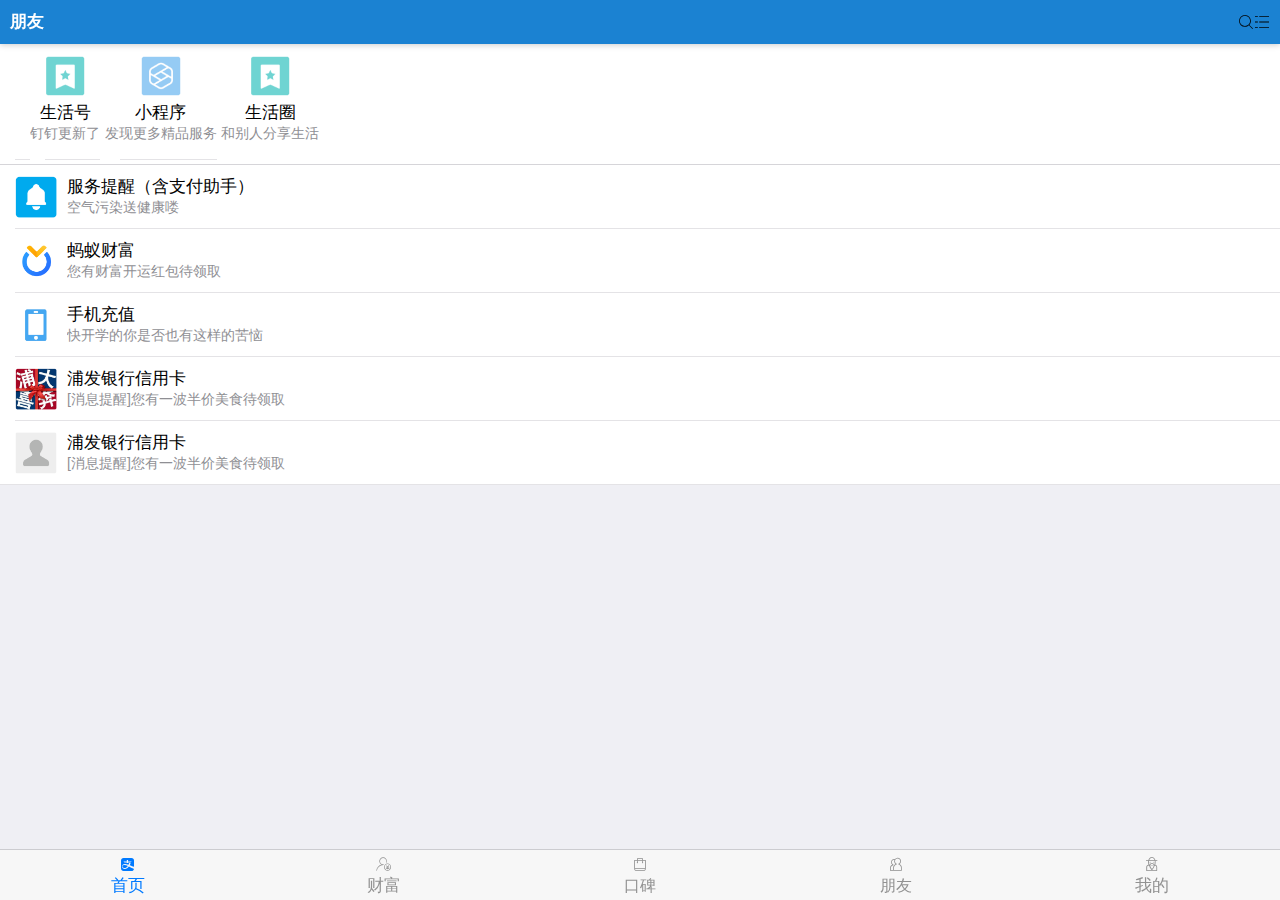
<file: MUI1/index.html>
<!DOCTYPE html>
<html>
<head>
    <meta charset="utf-8">
    <meta name="viewport" content="width=device-width,initial-scale=1,minimum-scale=1,maximum-scale=1,user-scalable=no" />
    <title></title>
    <script src="js/mui.min.js"></script>
    <link href="css/mui.min.css" rel="stylesheet"/>
    <link rel="stylesheet" href="font_zu6850yvzqj/iconfont.css">
    <script type="text/javascript" charset="utf-8">
      	mui.init();
    </script>
</head>
<body>
	<header class="mui-bar mui-bar-nav" style="background-color: #1B82D2;">
	    <h1 class="mui-title"></h1>
	    <span style="display: inline-block;float: left;line-height: 44px;font-weight: 700;color: white;">朋友</span>
	    <span class="iconfont icon-liebiao" style="display: inline-block;line-height: 44px;float: right;"></span>
	    <span class="iconfont icon-sousuo" style="display: inline-block;line-height: 44px;float: right;"></span>
	</header>
	
	<div class="mui-content">
	  
	</div>
	<ul class="mui-table-view">
	    <li class="mui-table-view-cell mui-media" style="display: inline-block;">
	   <li class="mui-table-view-cell mui-media" style="display: inline-block;padding-left: 0;padding-right: 0px;text-align: center;>
	        <a href="javascript:;">
	            <img  src="images/friends_icon1.png" style="height: 42px;width: 42px;">
	            <br>
	            <div class="mui-media-body" style="display: inline-block;">
	                生活号
	                <p class="mui-ellipsis">钉钉更新了</p>
	            </div>
	        </a>
	    </li>
	    <li class="mui-table-view-cell mui-media" style="display: inline-block;padding-left: 0;padding-right: 0px;text-align: center;>
	        <a href="javascript:;">
	            <img  src="images/friends_icon2.png" style="height: 42px;width: 42px;">
	            <br>
	            <div class="mui-media-body" style="display: inline-block;">
	                小程序
	                <p class="mui-ellipsis">发现更多精品服务</p>
	            </div>
	        </a>
	    </li>
	    <li class="mui-table-view-cell mui-media" style="display: inline-block;padding-left: 0;padding-right: 0px;text-align: center;>
	        <a href="javascript:;">
	            <img  src="images/friends_icon1.png" style="height: 42px;width: 42px;">
	            <br>
	            <div class="mui-media-body" style="display: inline-block;">
	                生活圈
	                <p class="mui-ellipsis">和别人分享生活</p>
	            </div>
	        </a>
	    </li>
	</ul>
	<ul class="mui-table-view">
	    <li class="mui-table-view-cell mui-media">
	        <a href="javascript:;">
	            <img class="mui-media-object mui-pull-left" src="images/friends_icon4.png">
	            <div class="mui-media-body">
	                服务提醒（含支付助手）
	                <p class="mui-ellipsis">空气污染送健康喽</p>
	            </div>
	        </a>
	    </li>
	    <li class="mui-table-view-cell mui-media">
	        <a href="javascript:;">
	            <img class="mui-media-object mui-pull-left" src="images/friends_icon5.png">
	            <div class="mui-media-body">
	               蚂蚁财富
	                <p class="mui-ellipsis">您有财富开运红包待领取</p>
	            </div>
	        </a>
	    </li>
	    <li class="mui-table-view-cell mui-media">
	        <a href="javascript:;">
	            <img class="mui-media-object mui-pull-left" src="images/friends_icon6.png">
	            <div class="mui-media-body">
	                手机充值
	                <p class="mui-ellipsis">快开学的你是否也有这样的苦恼</p>
	            </div>
	        </a>
	    </li>
	    <li class="mui-table-view-cell mui-media">
	        <a href="javascript:;">
	            <img class="mui-media-object mui-pull-left" src="images/friends_icon7.png">
	            <div class="mui-media-body">
	                浦发银行信用卡
	                <p class="mui-ellipsis">[消息提醒]您有一波半价美食待领取</p>
	            </div>
	        </a>
	    </li>
	    <li class="mui-table-view-cell mui-media">
	        <a href="javascript:;">
	            <img class="mui-media-object mui-pull-left" src="images/friends_icon8.png">
	            <div class="mui-media-body">
	                浦发银行信用卡
	                <p class="mui-ellipsis">[消息提醒]您有一波半价美食待领取</p>
	            </div>
	        </a>
	    </li>
	</ul>
	<nav class="mui-bar mui-bar-tab">
	    <a class="mui-tab-item mui-active">
	        <span class="iconfont icon-rectangle390"></span><br>
	        <span class="mui-tab-label" ">首页</span>
	    </a>
	    <a class="mui-tab-item">
	        <span class="iconfont icon-caifua"></span><br>
	        <span class="mui-tab-label" >财富</span>
	    </a>
	    <a class="mui-tab-item">
	        <span class="iconfont icon-gouwu" </span><br>
	        <span class="mui-tab-label">口碑</span>
	    </a>
	    <a class="mui-tab-item">
	        <span class="iconfont icon-shejiao" </span><br>
	        <span class="mui-tab-label">朋友</span>
	    </a>
	    <a class="mui-tab-item">
	        <span class="iconfont icon-changbei"></span><br>
	        <span class="mui-tab-label">我的</span>
	    </a>
	</nav>
	
	
</body>
<script>
	mui("body").on(#btn)
</script>
</html>
</file>
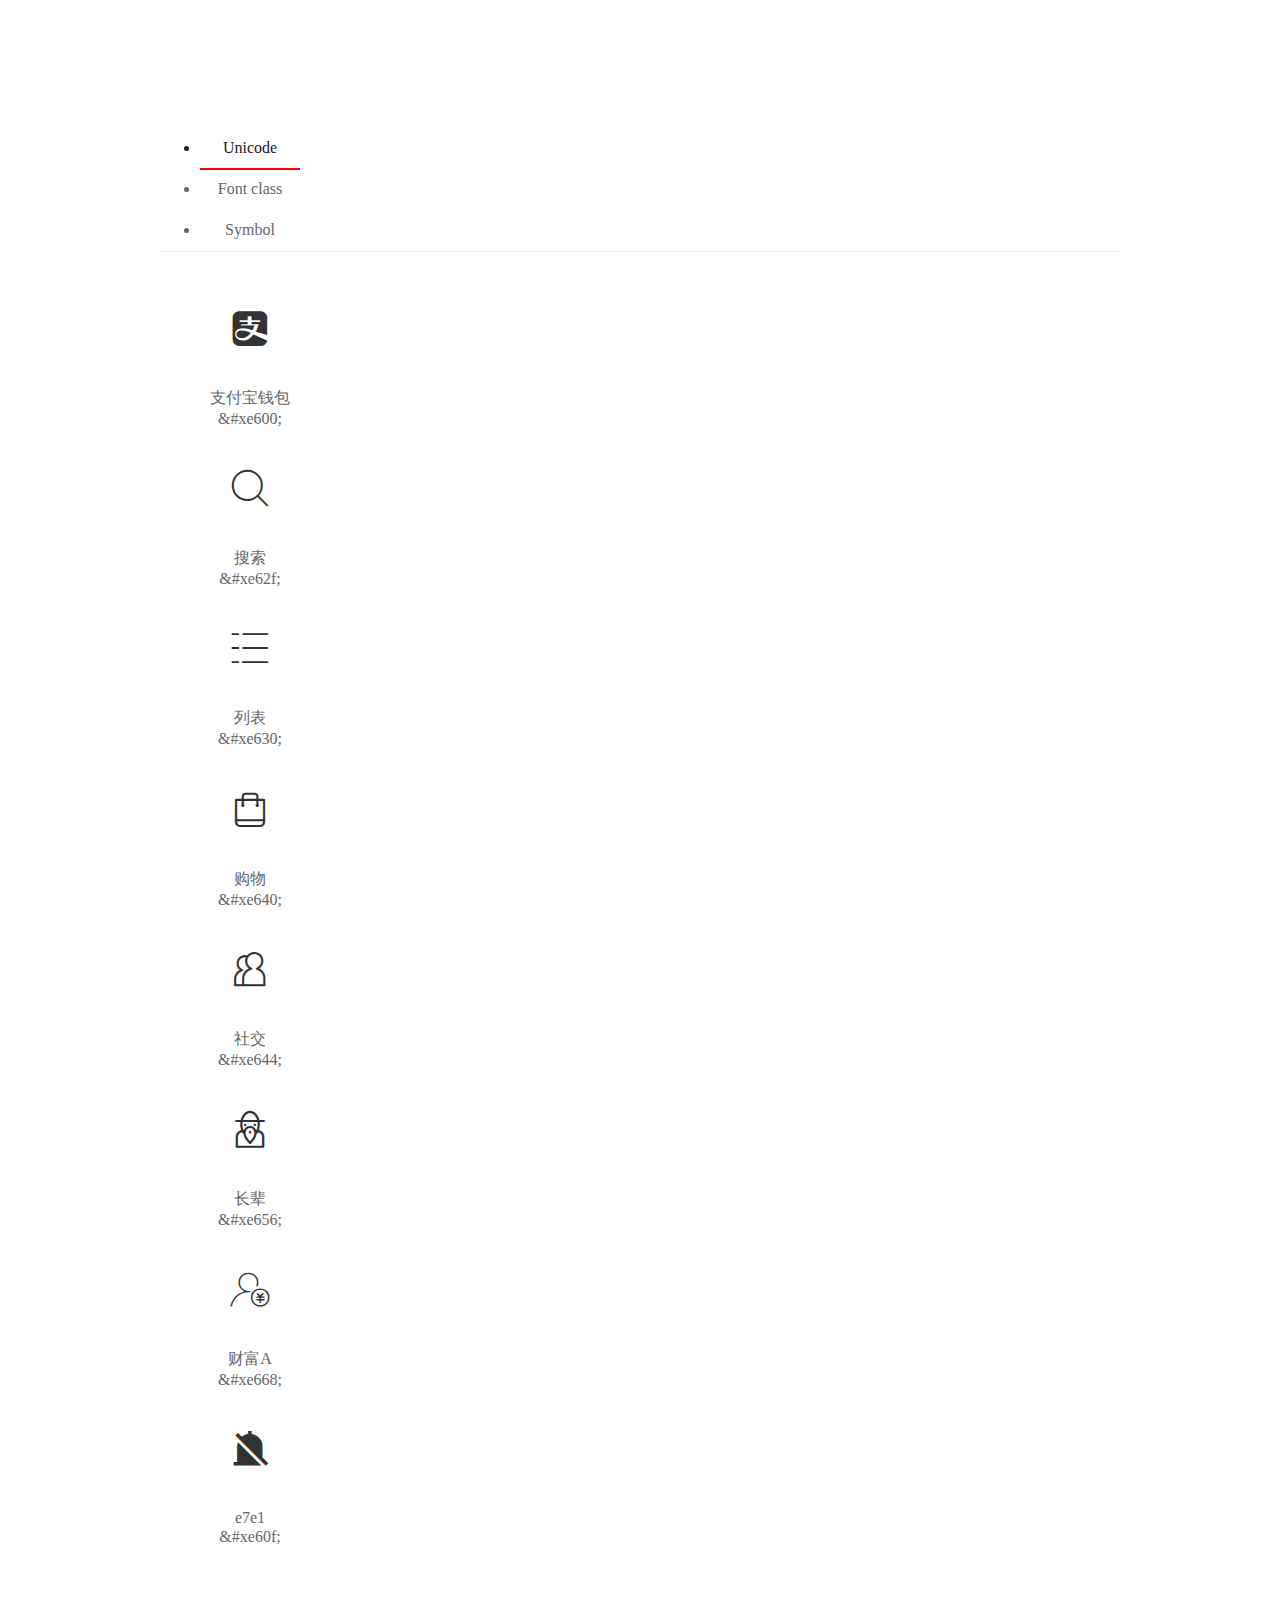
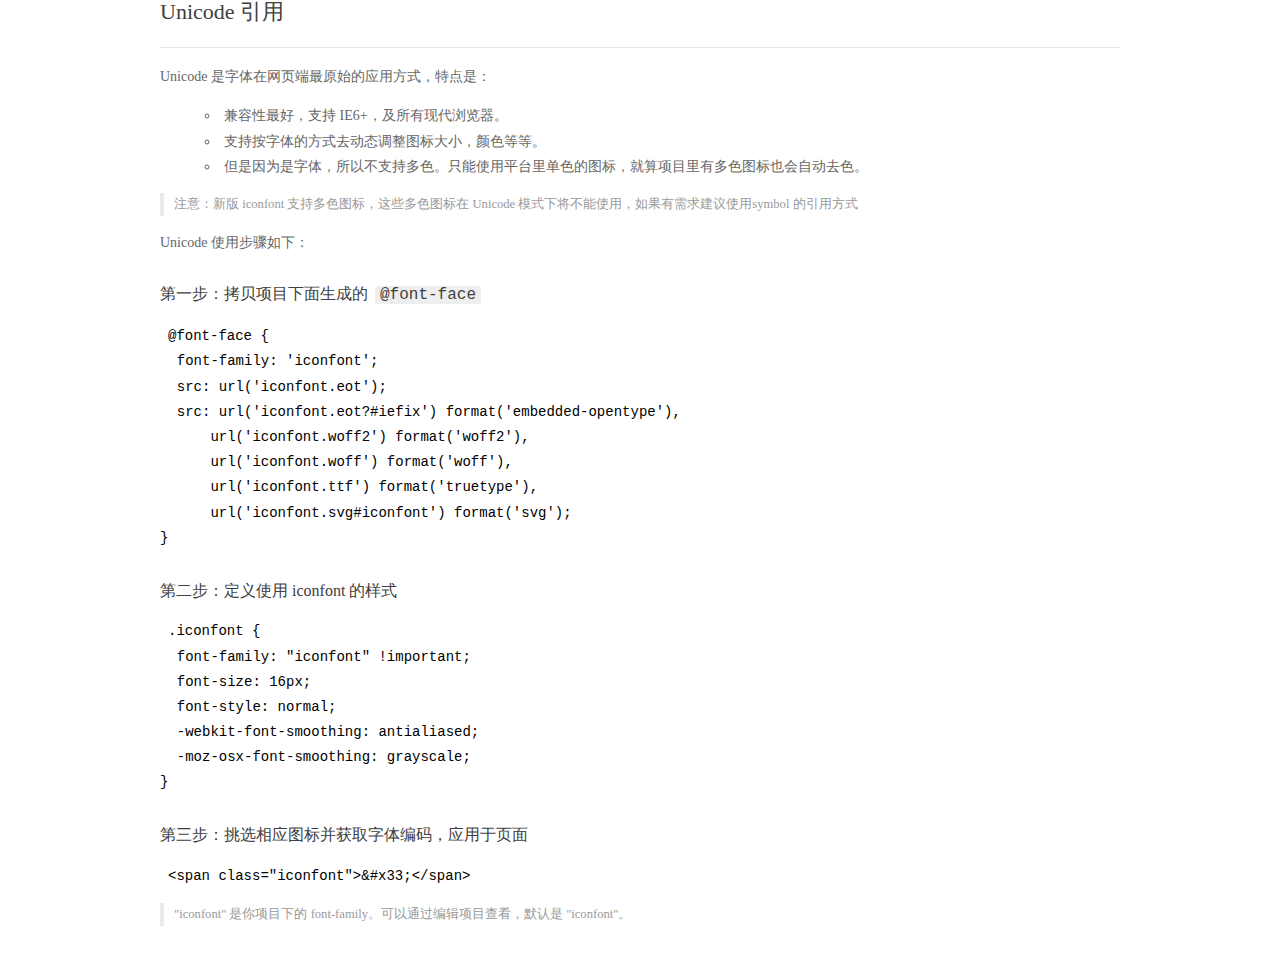
<file: MUI1/font_zu6850yvzqj/demo_index.html>
<!DOCTYPE html>
<html>
<head>
  <meta charset="utf-8"/>
  <title>IconFont Demo</title>
  <link rel="shortcut icon" href="https://gtms04.alicdn.com/tps/i4/TB1_oz6GVXXXXaFXpXXJDFnIXXX-64-64.ico" type="image/x-icon"/>
  <link rel="stylesheet" href="https://g.alicdn.com/thx/cube/1.3.2/cube.min.css">
  <link rel="stylesheet" href="demo.css">
  <link rel="stylesheet" href="iconfont.css">
  <script src="iconfont.js"></script>
  <!-- jQuery -->
  <script src="https://a1.alicdn.com/oss/uploads/2018/12/26/7bfddb60-08e8-11e9-9b04-53e73bb6408b.js"></script>
  <!-- 代码高亮 -->
  <script src="https://a1.alicdn.com/oss/uploads/2018/12/26/a3f714d0-08e6-11e9-8a15-ebf944d7534c.js"></script>
</head>
<body>
  <div class="main">
    <h1 class="logo"><a href="https://www.iconfont.cn/" title="iconfont 首页" target="_blank">&#xe86b;</a></h1>
    <div class="nav-tabs">
      <ul id="tabs" class="dib-box">
        <li class="dib active"><span>Unicode</span></li>
        <li class="dib"><span>Font class</span></li>
        <li class="dib"><span>Symbol</span></li>
      </ul>
      
    </div>
    <div class="tab-container">
      <div class="content unicode" style="display: block;">
          <ul class="icon_lists dib-box">
          
            <li class="dib">
              <span class="icon iconfont">&#xe600;</span>
                <div class="name">支付宝钱包</div>
                <div class="code-name">&amp;#xe600;</div>
              </li>
          
            <li class="dib">
              <span class="icon iconfont">&#xe62f;</span>
                <div class="name">搜索</div>
                <div class="code-name">&amp;#xe62f;</div>
              </li>
          
            <li class="dib">
              <span class="icon iconfont">&#xe630;</span>
                <div class="name">列表</div>
                <div class="code-name">&amp;#xe630;</div>
              </li>
          
            <li class="dib">
              <span class="icon iconfont">&#xe640;</span>
                <div class="name">购物</div>
                <div class="code-name">&amp;#xe640;</div>
              </li>
          
            <li class="dib">
              <span class="icon iconfont">&#xe644;</span>
                <div class="name">社交</div>
                <div class="code-name">&amp;#xe644;</div>
              </li>
          
            <li class="dib">
              <span class="icon iconfont">&#xe656;</span>
                <div class="name">长辈</div>
                <div class="code-name">&amp;#xe656;</div>
              </li>
          
            <li class="dib">
              <span class="icon iconfont">&#xe668;</span>
                <div class="name">财富A</div>
                <div class="code-name">&amp;#xe668;</div>
              </li>
          
            <li class="dib">
              <span class="icon iconfont">&#xe60f;</span>
                <div class="name">e7e1</div>
                <div class="code-name">&amp;#xe60f;</div>
              </li>
          
          </ul>
          <div class="article markdown">
          <h2 id="unicode-">Unicode 引用</h2>
          <hr>

          <p>Unicode 是字体在网页端最原始的应用方式，特点是：</p>
          <ul>
            <li>兼容性最好，支持 IE6+，及所有现代浏览器。</li>
            <li>支持按字体的方式去动态调整图标大小，颜色等等。</li>
            <li>但是因为是字体，所以不支持多色。只能使用平台里单色的图标，就算项目里有多色图标也会自动去色。</li>
          </ul>
          <blockquote>
            <p>注意：新版 iconfont 支持多色图标，这些多色图标在 Unicode 模式下将不能使用，如果有需求建议使用symbol 的引用方式</p>
          </blockquote>
          <p>Unicode 使用步骤如下：</p>
          <h3 id="-font-face">第一步：拷贝项目下面生成的 <code>@font-face</code></h3>
<pre><code class="language-css"
>@font-face {
  font-family: 'iconfont';
  src: url('iconfont.eot');
  src: url('iconfont.eot?#iefix') format('embedded-opentype'),
      url('iconfont.woff2') format('woff2'),
      url('iconfont.woff') format('woff'),
      url('iconfont.ttf') format('truetype'),
      url('iconfont.svg#iconfont') format('svg');
}
</code></pre>
          <h3 id="-iconfont-">第二步：定义使用 iconfont 的样式</h3>
<pre><code class="language-css"
>.iconfont {
  font-family: "iconfont" !important;
  font-size: 16px;
  font-style: normal;
  -webkit-font-smoothing: antialiased;
  -moz-osx-font-smoothing: grayscale;
}
</code></pre>
          <h3 id="-">第三步：挑选相应图标并获取字体编码，应用于页面</h3>
<pre>
<code class="language-html"
>&lt;span class="iconfont"&gt;&amp;#x33;&lt;/span&gt;
</code></pre>
          <blockquote>
            <p>"iconfont" 是你项目下的 font-family。可以通过编辑项目查看，默认是 "iconfont"。</p>
          </blockquote>
          </div>
      </div>
      <div class="content font-class">
        <ul class="icon_lists dib-box">
          
          <li class="dib">
            <span class="icon iconfont icon-rectangle390"></span>
            <div class="name">
              支付宝钱包
            </div>
            <div class="code-name">.icon-rectangle390
            </div>
          </li>
          
          <li class="dib">
            <span class="icon iconfont icon-sousuo"></span>
            <div class="name">
              搜索
            </div>
            <div class="code-name">.icon-sousuo
            </div>
          </li>
          
          <li class="dib">
            <span class="icon iconfont icon-liebiao"></span>
            <div class="name">
              列表
            </div>
            <div class="code-name">.icon-liebiao
            </div>
          </li>
          
          <li class="dib">
            <span class="icon iconfont icon-gouwu"></span>
            <div class="name">
              购物
            </div>
            <div class="code-name">.icon-gouwu
            </div>
          </li>
          
          <li class="dib">
            <span class="icon iconfont icon-shejiao"></span>
            <div class="name">
              社交
            </div>
            <div class="code-name">.icon-shejiao
            </div>
          </li>
          
          <li class="dib">
            <span class="icon iconfont icon-changbei"></span>
            <div class="name">
              长辈
            </div>
            <div class="code-name">.icon-changbei
            </div>
          </li>
          
          <li class="dib">
            <span class="icon iconfont icon-caifua"></span>
            <div class="name">
              财富A
            </div>
            <div class="code-name">.icon-caifua
            </div>
          </li>
          
          <li class="dib">
            <span class="icon iconfont icon-ee"></span>
            <div class="name">
              e7e1
            </div>
            <div class="code-name">.icon-ee
            </div>
          </li>
          
        </ul>
        <div class="article markdown">
        <h2 id="font-class-">font-class 引用</h2>
        <hr>

        <p>font-class 是 Unicode 使用方式的一种变种，主要是解决 Unicode 书写不直观，语意不明确的问题。</p>
        <p>与 Unicode 使用方式相比，具有如下特点：</p>
        <ul>
          <li>兼容性良好，支持 IE8+，及所有现代浏览器。</li>
          <li>相比于 Unicode 语意明确，书写更直观。可以很容易分辨这个 icon 是什么。</li>
          <li>因为使用 class 来定义图标，所以当要替换图标时，只需要修改 class 里面的 Unicode 引用。</li>
          <li>不过因为本质上还是使用的字体，所以多色图标还是不支持的。</li>
        </ul>
        <p>使用步骤如下：</p>
        <h3 id="-fontclass-">第一步：引入项目下面生成的 fontclass 代码：</h3>
<pre><code class="language-html">&lt;link rel="stylesheet" href="./iconfont.css"&gt;
</code></pre>
        <h3 id="-">第二步：挑选相应图标并获取类名，应用于页面：</h3>
<pre><code class="language-html">&lt;span class="iconfont icon-xxx"&gt;&lt;/span&gt;
</code></pre>
        <blockquote>
          <p>"
            iconfont" 是你项目下的 font-family。可以通过编辑项目查看，默认是 "iconfont"。</p>
        </blockquote>
      </div>
      </div>
      <div class="content symbol">
          <ul class="icon_lists dib-box">
          
            <li class="dib">
                <svg class="icon svg-icon" aria-hidden="true">
                  <use xlink:href="#icon-rectangle390"></use>
                </svg>
                <div class="name">支付宝钱包</div>
                <div class="code-name">#icon-rectangle390</div>
            </li>
          
            <li class="dib">
                <svg class="icon svg-icon" aria-hidden="true">
                  <use xlink:href="#icon-sousuo"></use>
                </svg>
                <div class="name">搜索</div>
                <div class="code-name">#icon-sousuo</div>
            </li>
          
            <li class="dib">
                <svg class="icon svg-icon" aria-hidden="true">
                  <use xlink:href="#icon-liebiao"></use>
                </svg>
                <div class="name">列表</div>
                <div class="code-name">#icon-liebiao</div>
            </li>
          
            <li class="dib">
                <svg class="icon svg-icon" aria-hidden="true">
                  <use xlink:href="#icon-gouwu"></use>
                </svg>
                <div class="name">购物</div>
                <div class="code-name">#icon-gouwu</div>
            </li>
          
            <li class="dib">
                <svg class="icon svg-icon" aria-hidden="true">
                  <use xlink:href="#icon-shejiao"></use>
                </svg>
                <div class="name">社交</div>
                <div class="code-name">#icon-shejiao</div>
            </li>
          
            <li class="dib">
                <svg class="icon svg-icon" aria-hidden="true">
                  <use xlink:href="#icon-changbei"></use>
                </svg>
                <div class="name">长辈</div>
                <div class="code-name">#icon-changbei</div>
            </li>
          
            <li class="dib">
                <svg class="icon svg-icon" aria-hidden="true">
                  <use xlink:href="#icon-caifua"></use>
                </svg>
                <div class="name">财富A</div>
                <div class="code-name">#icon-caifua</div>
            </li>
          
            <li class="dib">
                <svg class="icon svg-icon" aria-hidden="true">
                  <use xlink:href="#icon-ee"></use>
                </svg>
                <div class="name">e7e1</div>
                <div class="code-name">#icon-ee</div>
            </li>
          
          </ul>
          <div class="article markdown">
          <h2 id="symbol-">Symbol 引用</h2>
          <hr>

          <p>这是一种全新的使用方式，应该说这才是未来的主流，也是平台目前推荐的用法。相关介绍可以参考这篇<a href="">文章</a>
            这种用法其实是做了一个 SVG 的集合，与另外两种相比具有如下特点：</p>
          <ul>
            <li>支持多色图标了，不再受单色限制。</li>
            <li>通过一些技巧，支持像字体那样，通过 <code>font-size</code>, <code>color</code> 来调整样式。</li>
            <li>兼容性较差，支持 IE9+，及现代浏览器。</li>
            <li>浏览器渲染 SVG 的性能一般，还不如 png。</li>
          </ul>
          <p>使用步骤如下：</p>
          <h3 id="-symbol-">第一步：引入项目下面生成的 symbol 代码：</h3>
<pre><code class="language-html">&lt;script src="./iconfont.js"&gt;&lt;/script&gt;
</code></pre>
          <h3 id="-css-">第二步：加入通用 CSS 代码（引入一次就行）：</h3>
<pre><code class="language-html">&lt;style&gt;
.icon {
  width: 1em;
  height: 1em;
  vertical-align: -0.15em;
  fill: currentColor;
  overflow: hidden;
}
&lt;/style&gt;
</code></pre>
          <h3 id="-">第三步：挑选相应图标并获取类名，应用于页面：</h3>
<pre><code class="language-html">&lt;svg class="icon" aria-hidden="true"&gt;
  &lt;use xlink:href="#icon-xxx"&gt;&lt;/use&gt;
&lt;/svg&gt;
</code></pre>
          </div>
      </div>

    </div>
  </div>
  <script>
  $(document).ready(function () {
      $('.tab-container .content:first').show()

      $('#tabs li').click(function (e) {
        var tabContent = $('.tab-container .content')
        var index = $(this).index()

        if ($(this).hasClass('active')) {
          return
        } else {
          $('#tabs li').removeClass('active')
          $(this).addClass('active')

          tabContent.hide().eq(index).fadeIn()
        }
      })
    })
  </script>
</body>
</html>
</file>
<file: MUI1/font_zu6850yvzqj/iconfont.css>
@font-face {font-family: "iconfont";
  src: url('iconfont.eot?t=1584318878221'); /* IE9 */
  src: url('iconfont.eot?t=1584318878221#iefix') format('embedded-opentype'), /* IE6-IE8 */
  url('[data-uri]') format('woff2'),
  url('iconfont.woff?t=1584318878221') format('woff'),
  url('iconfont.ttf?t=1584318878221') format('truetype'), /* chrome, firefox, opera, Safari, Android, iOS 4.2+ */
  url('iconfont.svg?t=1584318878221#iconfont') format('svg'); /* iOS 4.1- */
}

.iconfont {
  font-family: "iconfont" !important;
  font-size: 16px;
  font-style: normal;
  -webkit-font-smoothing: antialiased;
  -moz-osx-font-smoothing: grayscale;
}

.icon-rectangle390:before {
  content: "\e600";
}

.icon-sousuo:before {
  content: "\e62f";
}

.icon-liebiao:before {
  content: "\e630";
}

.icon-gouwu:before {
  content: "\e640";
}

.icon-shejiao:before {
  content: "\e644";
}

.icon-changbei:before {
  content: "\e656";
}

.icon-caifua:before {
  content: "\e668";
}

.icon-ee:before {
  content: "\e60f";
}
</file>
<file: MUI1/font_zu6850yvzqj/demo.css>
/* Logo 字体 */
@font-face {
  font-family: "iconfont logo";
  src: url('https://at.alicdn.com/t/font_985780_km7mi63cihi.eot?t=1545807318834');
  src: url('https://at.alicdn.com/t/font_985780_km7mi63cihi.eot?t=1545807318834#iefix') format('embedded-opentype'),
    url('https://at.alicdn.com/t/font_985780_km7mi63cihi.woff?t=1545807318834') format('woff'),
    url('https://at.alicdn.com/t/font_985780_km7mi63cihi.ttf?t=1545807318834') format('truetype'),
    url('https://at.alicdn.com/t/font_985780_km7mi63cihi.svg?t=1545807318834#iconfont') format('svg');
}

.logo {
  font-family: "iconfont logo";
  font-size: 160px;
  font-style: normal;
  -webkit-font-smoothing: antialiased;
  -moz-osx-font-smoothing: grayscale;
}

/* tabs */
.nav-tabs {
  position: relative;
}

.nav-tabs .nav-more {
  position: absolute;
  right: 0;
  bottom: 0;
  height: 42px;
  line-height: 42px;
  color: #666;
}

#tabs {
  border-bottom: 1px solid #eee;
}

#tabs li {
  cursor: pointer;
  width: 100px;
  height: 40px;
  line-height: 40px;
  text-align: center;
  font-size: 16px;
  border-bottom: 2px solid transparent;
  position: relative;
  z-index: 1;
  margin-bottom: -1px;
  color: #666;
}


#tabs .active {
  border-bottom-color: #f00;
  color: #222;
}

.tab-container .content {
  display: none;
}

/* 页面布局 */
.main {
  padding: 30px 100px;
  width: 960px;
  margin: 0 auto;
}

.main .logo {
  color: #333;
  text-align: left;
  margin-bottom: 30px;
  line-height: 1;
  height: 110px;
  margin-top: -50px;
  overflow: hidden;
  *zoom: 1;
}

.main .logo a {
  font-size: 160px;
  color: #333;
}

.helps {
  margin-top: 40px;
}

.helps pre {
  padding: 20px;
  margin: 10px 0;
  border: solid 1px #e7e1cd;
  background-color: #fffdef;
  overflow: auto;
}

.icon_lists {
  width: 100% !important;
  overflow: hidden;
  *zoom: 1;
}

.icon_lists li {
  width: 100px;
  margin-bottom: 10px;
  margin-right: 20px;
  text-align: center;
  list-style: none !important;
  cursor: default;
}

.icon_lists li .code-name {
  line-height: 1.2;
}

.icon_lists .icon {
  display: block;
  height: 100px;
  line-height: 100px;
  font-size: 42px;
  margin: 10px auto;
  color: #333;
  -webkit-transition: font-size 0.25s linear, width 0.25s linear;
  -moz-transition: font-size 0.25s linear, width 0.25s linear;
  transition: font-size 0.25s linear, width 0.25s linear;
}

.icon_lists .icon:hover {
  font-size: 100px;
}

.icon_lists .svg-icon {
  /* 通过设置 font-size 来改变图标大小 */
  width: 1em;
  /* 图标和文字相邻时，垂直对齐 */
  vertical-align: -0.15em;
  /* 通过设置 color 来改变 SVG 的颜色/fill */
  fill: currentColor;
  /* path 和 stroke 溢出 viewBox 部分在 IE 下会显示
      normalize.css 中也包含这行 */
  overflow: hidden;
}

.icon_lists li .name,
.icon_lists li .code-name {
  color: #666;
}

/* markdown 样式 */
.markdown {
  color: #666;
  font-size: 14px;
  line-height: 1.8;
}

.highlight {
  line-height: 1.5;
}

.markdown img {
  vertical-align: middle;
  max-width: 100%;
}

.markdown h1 {
  color: #404040;
  font-weight: 500;
  line-height: 40px;
  margin-bottom: 24px;
}

.markdown h2,
.markdown h3,
.markdown h4,
.markdown h5,
.markdown h6 {
  color: #404040;
  margin: 1.6em 0 0.6em 0;
  font-weight: 500;
  clear: both;
}

.markdown h1 {
  font-size: 28px;
}

.markdown h2 {
  font-size: 22px;
}

.markdown h3 {
  font-size: 16px;
}

.markdown h4 {
  font-size: 14px;
}

.markdown h5 {
  font-size: 12px;
}

.markdown h6 {
  font-size: 12px;
}

.markdown hr {
  height: 1px;
  border: 0;
  background: #e9e9e9;
  margin: 16px 0;
  clear: both;
}

.markdown p {
  margin: 1em 0;
}

.markdown>p,
.markdown>blockquote,
.markdown>.highlight,
.markdown>ol,
.markdown>ul {
  width: 80%;
}

.markdown ul>li {
  list-style: circle;
}

.markdown>ul li,
.markdown blockquote ul>li {
  margin-left: 20px;
  padding-left: 4px;
}

.markdown>ul li p,
.markdown>ol li p {
  margin: 0.6em 0;
}

.markdown ol>li {
  list-style: decimal;
}

.markdown>ol li,
.markdown blockquote ol>li {
  margin-left: 20px;
  padding-left: 4px;
}

.markdown code {
  margin: 0 3px;
  padding: 0 5px;
  background: #eee;
  border-radius: 3px;
}

.markdown strong,
.markdown b {
  font-weight: 600;
}

.markdown>table {
  border-collapse: collapse;
  border-spacing: 0px;
  empty-cells: show;
  border: 1px solid #e9e9e9;
  width: 95%;
  margin-bottom: 24px;
}

.markdown>table th {
  white-space: nowrap;
  color: #333;
  font-weight: 600;
}

.markdown>table th,
.markdown>table td {
  border: 1px solid #e9e9e9;
  padding: 8px 16px;
  text-align: left;
}

.markdown>table th {
  background: #F7F7F7;
}

.markdown blockquote {
  font-size: 90%;
  color: #999;
  border-left: 4px solid #e9e9e9;
  padding-left: 0.8em;
  margin: 1em 0;
}

.markdown blockquote p {
  margin: 0;
}

.markdown .anchor {
  opacity: 0;
  transition: opacity 0.3s ease;
  margin-left: 8px;
}

.markdown .waiting {
  color: #ccc;
}

.markdown h1:hover .anchor,
.markdown h2:hover .anchor,
.markdown h3:hover .anchor,
.markdown h4:hover .anchor,
.markdown h5:hover .anchor,
.markdown h6:hover .anchor {
  opacity: 1;
  display: inline-block;
}

.markdown>br,
.markdown>p>br {
  clear: both;
}


.hljs {
  display: block;
  background: white;
  padding: 0.5em;
  color: #333333;
  overflow-x: auto;
}

.hljs-comment,
.hljs-meta {
  color: #969896;
}

.hljs-string,
.hljs-variable,
.hljs-template-variable,
.hljs-strong,
.hljs-emphasis,
.hljs-quote {
  color: #df5000;
}

.hljs-keyword,
.hljs-selector-tag,
.hljs-type {
  color: #a71d5d;
}

.hljs-literal,
.hljs-symbol,
.hljs-bullet,
.hljs-attribute {
  color: #0086b3;
}

.hljs-section,
.hljs-name {
  color: #63a35c;
}

.hljs-tag {
  color: #333333;
}

.hljs-title,
.hljs-attr,
.hljs-selector-id,
.hljs-selector-class,
.hljs-selector-attr,
.hljs-selector-pseudo {
  color: #795da3;
}

.hljs-addition {
  color: #55a532;
  background-color: #eaffea;
}

.hljs-deletion {
  color: #bd2c00;
  background-color: #ffecec;
}

.hljs-link {
  text-decoration: underline;
}

/* 代码高亮 */
/* PrismJS 1.15.0
https://prismjs.com/download.html#themes=prism&languages=markup+css+clike+javascript */
/**
 * prism.js default theme for JavaScript, CSS and HTML
 * Based on dabblet (http://dabblet.com)
 * @author Lea Verou
 */
code[class*="language-"],
pre[class*="language-"] {
  color: black;
  background: none;
  text-shadow: 0 1px white;
  font-family: Consolas, Monaco, 'Andale Mono', 'Ubuntu Mono', monospace;
  text-align: left;
  white-space: pre;
  word-spacing: normal;
  word-break: normal;
  word-wrap: normal;
  line-height: 1.5;

  -moz-tab-size: 4;
  -o-tab-size: 4;
  tab-size: 4;

  -webkit-hyphens: none;
  -moz-hyphens: none;
  -ms-hyphens: none;
  hyphens: none;
}

pre[class*="language-"]::-moz-selection,
pre[class*="language-"] ::-moz-selection,
code[class*="language-"]::-moz-selection,
code[class*="language-"] ::-moz-selection {
  text-shadow: none;
  background: #b3d4fc;
}

pre[class*="language-"]::selection,
pre[class*="language-"] ::selection,
code[class*="language-"]::selection,
code[class*="language-"] ::selection {
  text-shadow: none;
  background: #b3d4fc;
}

@media print {

  code[class*="language-"],
  pre[class*="language-"] {
    text-shadow: none;
  }
}

/* Code blocks */
pre[class*="language-"] {
  padding: 1em;
  margin: .5em 0;
  overflow: auto;
}

:not(pre)>code[class*="language-"],
pre[class*="language-"] {
  background: #f5f2f0;
}

/* Inline code */
:not(pre)>code[class*="language-"] {
  padding: .1em;
  border-radius: .3em;
  white-space: normal;
}

.token.comment,
.token.prolog,
.token.doctype,
.token.cdata {
  color: slategray;
}

.token.punctuation {
  color: #999;
}

.namespace {
  opacity: .7;
}

.token.property,
.token.tag,
.token.boolean,
.token.number,
.token.constant,
.token.symbol,
.token.deleted {
  color: #905;
}

.token.selector,
.token.attr-name,
.token.string,
.token.char,
.token.builtin,
.token.inserted {
  color: #690;
}

.token.operator,
.token.entity,
.token.url,
.language-css .token.string,
.style .token.string {
  color: #9a6e3a;
  background: hsla(0, 0%, 100%, .5);
}

.token.atrule,
.token.attr-value,
.token.keyword {
  color: #07a;
}

.token.function,
.token.class-name {
  color: #DD4A68;
}

.token.regex,
.token.important,
.token.variable {
  color: #e90;
}

.token.important,
.token.bold {
  font-weight: bold;
}

.token.italic {
  font-style: italic;
}

.token.entity {
  cursor: help;
}
</file>
